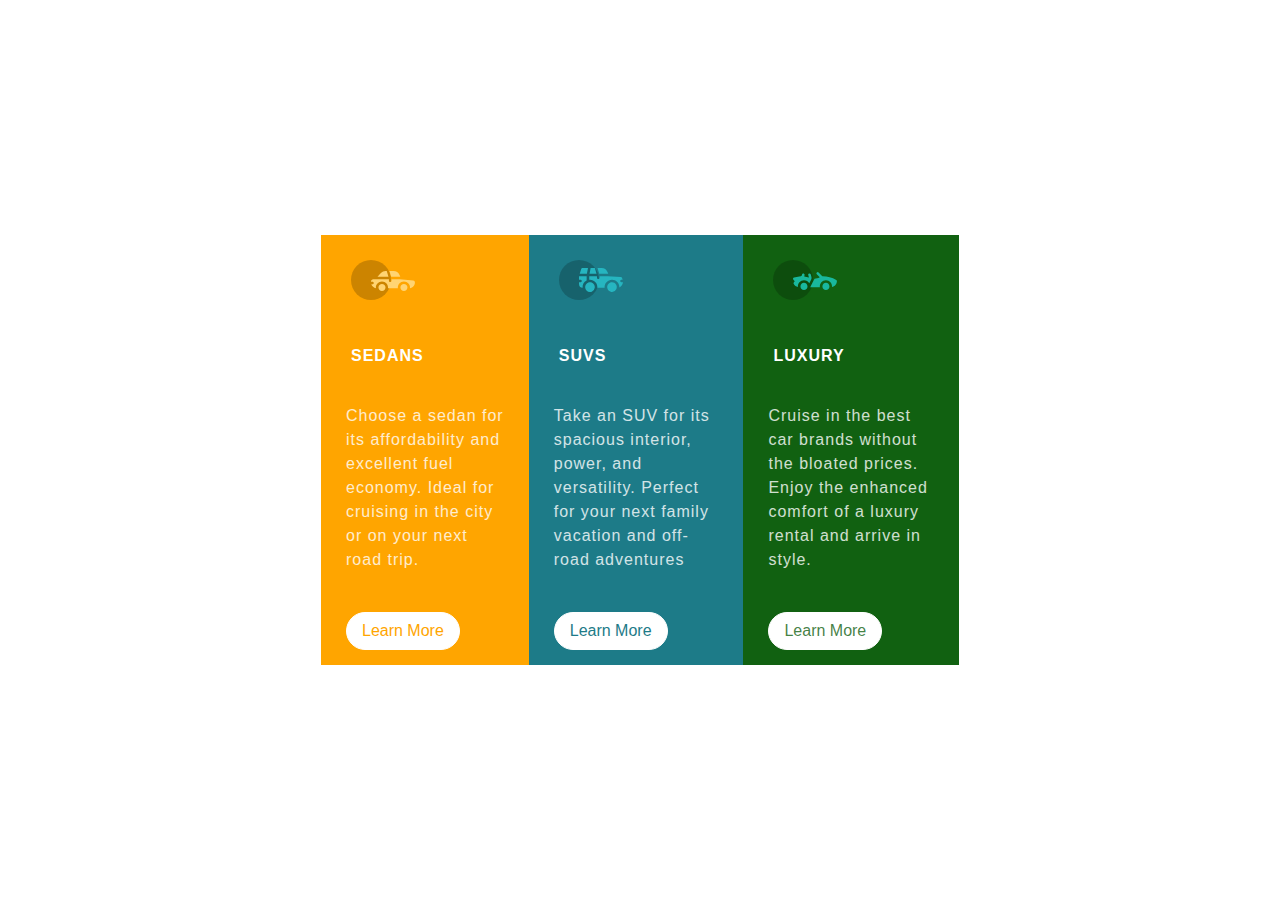
<file: CSS Flexbox and Grid Layout/index.html>
<!DOCTYPE html>
<html lang="en">

<head>
    <meta charset="UTF-8">
    <meta http-equiv="X-UA-Compatible" content="IE=edge">
    <meta name="viewport" content="width=device-width, initial-scale=1.0">
    <title>Document</title>
    <link rel="stylesheet" href="style.css">
</head>

<body>
    <div class="panel">

        <div class="sedan-plan">
            <img src="icons/icon-sedans.svg" alt="car" class="pricing-img">
            <h2 class="pricing-header">SEDANS</h2>
            <p class="pricing-features-item">Choose a sedan for its affordability and excellent fuel economy. Ideal for
                cruising in the city or on your next road trip. </p>
            <a href="#/" class="panel-button button-1">Learn More</a>
        </div>

        <div class="suvs-plan">
            <img src="icons/icon-suvs.svg" alt="car" class="pricing-img">
            <h2 class="pricing-header">SUVS</h2>
            <p class="pricing-features-item">Take an SUV for its spacious interior, power, and versatility. Perfect for
                your next family vacation and off-road adventures </p>
            <a href="#/" class="panel-button button-2">Learn More</a>
        </div>

        <div class="luxury-plan">
            <img src="icons/icon-luxury.svg" alt="car" class="pricing-img">
            <h2 class="pricing-header">LUXURY</h2>
            <p class="pricing-features-item">Cruise in the best car brands without the bloated prices. Enjoy the
                enhanced comfort of a luxury rental and arrive in style.</p>
            <a href="#/" class="panel-button button-3">Learn More</a>
        </div>

    </div>
</body>

</html>
</file>
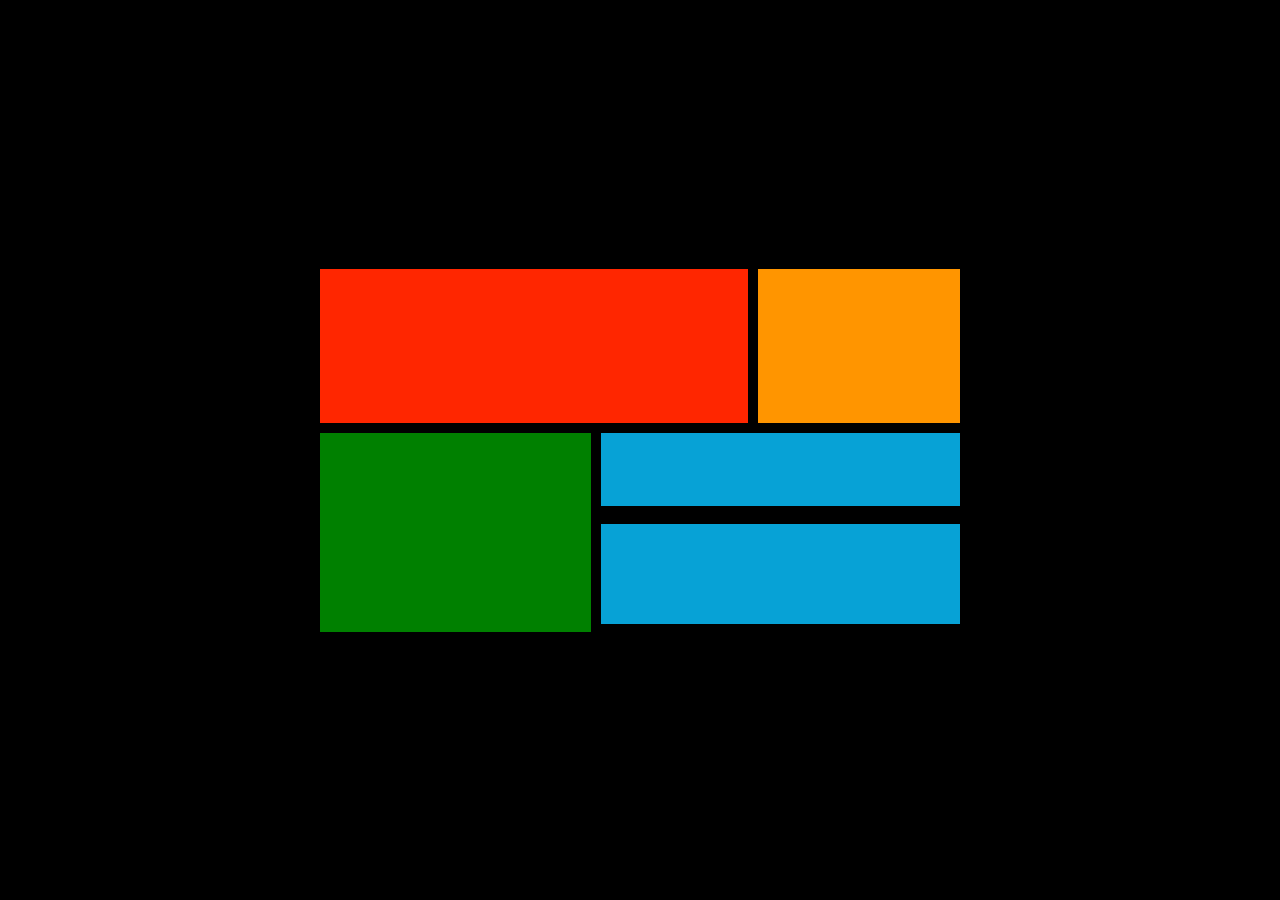
<file: CSS Flexbox and Grid Layout/grid.html>
<!DOCTYPE html>
<html lang="en">
  <head>
    <meta charset="UTF-8" />
    <meta http-equiv="X-UA-Compatible" content="IE=edge" />
    <meta name="viewport" content="width=device-width, initial-scale=1.0" />
    <title>Grid-Layout</title>
    <link rel="stylesheet" href="grid.css" />
  </head>
  <body>
    <main>
      <div class="item-a"></div>
      <div class="item-b"></div>
      <div class="item-c"></div>
      <div class="item-d"></div>
      <div class="item-e"></div>
    </main>
  </body>
</html>
</file>
<file: CSS Flexbox and Grid Layout/style.css>
html,
body,
div,
span,
applet,
object,
iframe,
h1,
h2,
h3,
h4,
h5,
h6,
p,
blockquote,
pre,
a,
abbr,
acronym,
address,
big,
cite,
code,
del,
dfn,
em,
img,
ins,
kbd,
q,
s,
samp,
small,
strike,
strong,
sub,
sup,
tt,
var,
b,
u,
i,
center,
dl,
dt,
dd,
ol,
ul,
li,
fieldset,
form,
label,
legend,
table,
caption,
tbody,
tfoot,
thead,
tr,
th,
td,
article,
aside,
canvas,
details,
embed,
figure,
figcaption,
footer,
header,
hgroup,
menu,
nav,
output,
ruby,
section,
summary,
time,
mark,
audio,
video {
    margin: 0;
    padding: 0;
    border: 0;
    font-size: 100%;
    font: inherit;
    vertical-align: baseline;
}

/* HTML5 display-role reset for older browsers */
article,
aside,
details,
figcaption,
figure,
footer,
header,
hgroup,
menu,
nav,
section {
    display: block;
}

body {
    line-height: 1;
}

ol,
ul {
    list-style: none;
}

blockquote,
q {
    quotes: none;
}

blockquote:before,
blockquote:after,
q:before,
q:after {
    content: '';
    content: none;
}

table {
    border-collapse: collapse;
    border-spacing: 0;
}


html {
    font-family: sans-serif;
}

body {
    background-color: white;
    border-radius: 10px;
    display: flex;
    justify-content: center;
    min-height: 100vh;

}

.panel {
    border: 1px solid white;
    box-sizing: border-box;
    display: flex;
    justify-content: center;
    align-items: center;
    flex-direction: column;
    width: 50%;
    margin: auto;



}

.sedan-plan {
    background-color: orange;
}

.pricing-img {
    padding: 15px 20px;
    margin: 10px;

}

.pricing-header {
    color: white;
    font-weight: 600;
    letter-spacing: 1px;
    padding: 15px 0px;
    padding-left: 25px;
    margin: 5px;

}

.suvs-plan {
    background-color: rgb(29, 123, 136);
}

.luxury-plan {
    background-color: rgb(17, 97, 17)
}

.pricing-features-item {
    color: white;
    letter-spacing: 1px;
    line-height: 1.5;
    font-weight: 100;
    margin: 10px;
    padding: 15px;
    opacity: 0.8;
}


.panel-button.button-1 {
    border: 1px solid white;
    border-radius: 20px;
    display: inline-block;
    margin: 15px 25px;
    padding: 10px 15px;
    text-decoration: none;
    background-color: white;
    color: orange;

}

.panel-button.button-2 {
    border: 1px solid white;
    border-radius: 20px;
    display: inline-block;
    margin: 15px 25px;
    padding: 10px 15px;
    text-decoration: none;
    background-color: white;
    color: rgb(29, 123, 136);

}

.panel-button.button-3 {
    border: 1px solid white;
    border-radius: 20px;
    display: inline-block;
    margin: 15px 25px;
    padding: 10px 15px;
    text-decoration: none;
    background-color: white;
    color: rgb(17, 97, 17, 0.8);

}

.panel-button.button-1 :hover 
.panel-button.button-1 :focus{
    background-color: orange;
    color: white;
}

.panel-button.button-2 :hover 
.panel-button.button-2 :focus{
    background-color: rgb(29, 123, 136);
    color: white;
}
.panel-button.button-3 :hover 
.panel-button.button-3 :focus{
    background-color: rgb(17, 97, 17, 0.8);
    color: white;
}

@media (min-width:800px) {
    .panel {
        flex-direction:row;
    }
}  
@media (max-width:600px) {
    .panel {
        width:100%;
    }
}
</file>
<file: CSS Flexbox and Grid Layout/grid.css>
* {
  margin: 0;
  padding: 0;
}
body {
  background-color: aliceblue;
  display: flex;
  place-items: center;
  min-height: 100vh;
  background-color: black;
}
main {
  display: grid;
  grid-template-areas:
    "a a a a a b b"
    "c c c d d d d"
    "c c c e e e e";
  gap: 10px;
  width: 50%;
  margin: auto;
}
main div {
  padding: 2em;
  text-align: center;
}
.item-a {
  background-color: rgb(255, 38, 0);
  grid-area: a;
  height: 10vh;
}
.item-b {
  background-color: rgb(255, 149, 0);
  grid-area: b;
  height: 10vh;
}
.item-c {
  background-color: green;
  grid-area: c;
  height: 15vh;
}
.item-d {
  background-color: rgb(7, 162, 214);
  grid-area: d;
  height: 1vh;
}
.item-e {
  background-color: rgb(7, 162, 214);
  grid-area: e;
  height: 4vh;
}
</file>
